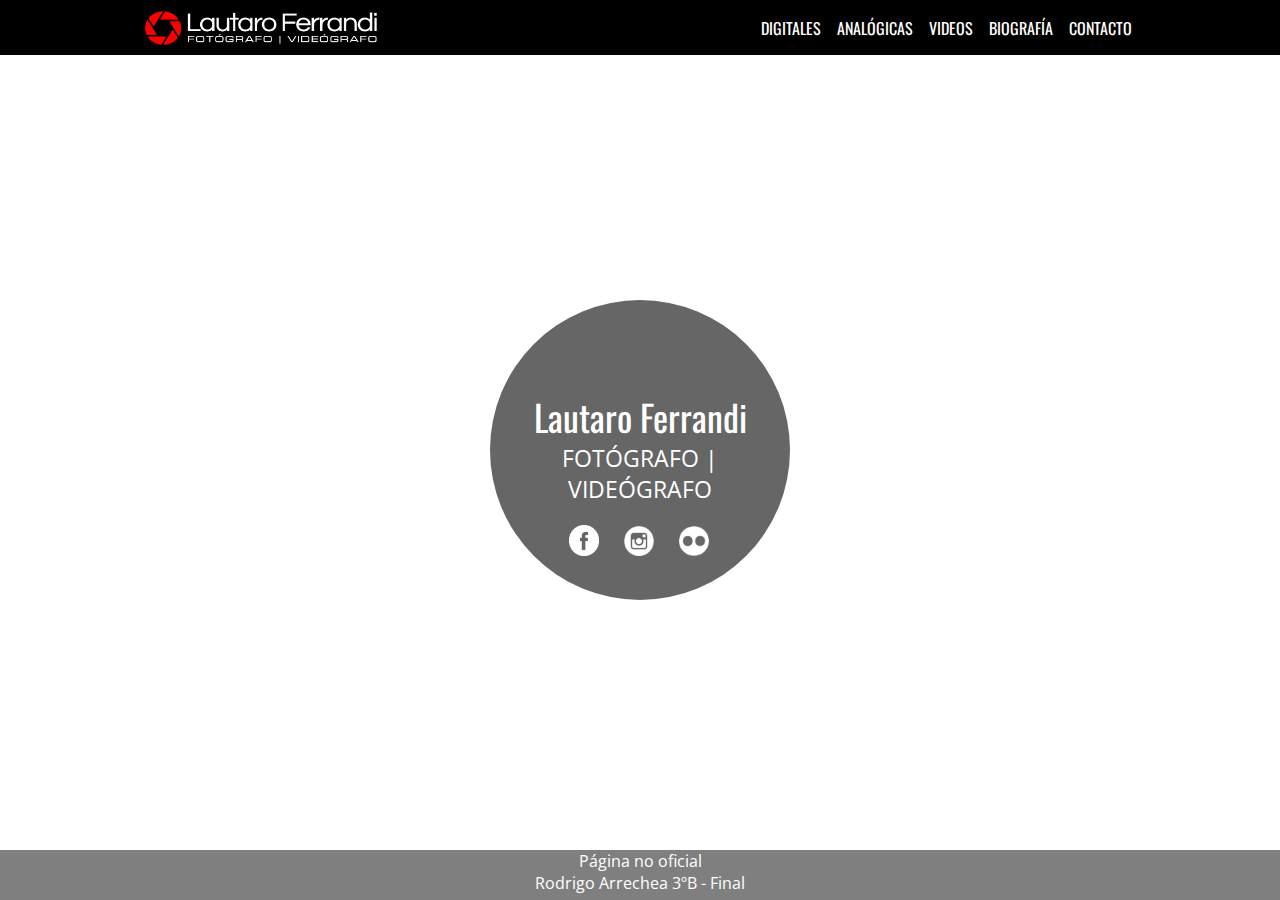
<file: index.html>
<!doctype html>
<html>
<head>
<meta charset="utf-8">
<title>Lautaro Ferrandi</title>
<link href="estilos/estilos.css" rel="stylesheet" type="text/css">
<link href="estilos/animate.css" rel="stylesheet">
<link rel="icon" type="image/png" href="favicon.png" sizes="16x16" />
<link href="https://fonts.googleapis.com/css?family=Oswald" rel="stylesheet">
<link href="https://fonts.googleapis.com/css?family=Open+Sans+Condensed:300" rel="stylesheet">
<style type="text/css">
	html{
		-webkit-background-size: cover;
	    -moz-background-size: cover;
	    -o-background-size: cover;
			background-size: cover;
			background-repeat: no-repeat;
			background-position: top center;
			background-attachment: fixed;
		min-height: 100%;
		margin:0;
		-webkit-animation-name: fondo;
		-webkit-animation-duration: 20s;
		-webkit-animation-timing-function: ease-in-out;
		-webkit-animation-iteration-count: infinite;
		-webkit-animation-direction: alternate;
		-webkit-transition: all 2s;

	}
	body{
		
        min-height:100%;
		margin:0;
		color:#FFFFFF;
		

	}
	@-webkit-keyframes fondo{
		0%{
			background-image:url(imagenes/fondo1.jpg);
			
		}
		60%{
			background-image:url(imagenes/fondo2.jpg);
			
			
		}
		75%{
			background-image:url(imagenes/fondo3.jpg);
			
			
		}
		100%{
			background-image:url(imagenes/fondo3.jpg);
			}
</style>
<script type="text/javascript">
function MM_swapImgRestore() { //v3.0
  var i,x,a=document.MM_sr; for(i=0;a&&i<a.length&&(x=a[i])&&x.oSrc;i++) x.src=x.oSrc;
}
function MM_preloadImages() { //v3.0
  var d=document; if(d.images){ if(!d.MM_p) d.MM_p=new Array();
    var i,j=d.MM_p.length,a=MM_preloadImages.arguments; for(i=0; i<a.length; i++)
    if (a[i].indexOf("#")!=0){ d.MM_p[j]=new Image; d.MM_p[j++].src=a[i];}}
}

function MM_findObj(n, d) { //v4.01
  var p,i,x;  if(!d) d=document; if((p=n.indexOf("?"))>0&&parent.frames.length) {
    d=parent.frames[n.substring(p+1)].document; n=n.substring(0,p);}
  if(!(x=d[n])&&d.all) x=d.all[n]; for (i=0;!x&&i<d.forms.length;i++) x=d.forms[i][n];
  for(i=0;!x&&d.layers&&i<d.layers.length;i++) x=MM_findObj(n,d.layers[i].document);
  if(!x && d.getElementById) x=d.getElementById(n); return x;
}

function MM_swapImage() { //v3.0
  var i,j=0,x,a=MM_swapImage.arguments; document.MM_sr=new Array; for(i=0;i<(a.length-2);i+=3)
   if ((x=MM_findObj(a[i]))!=null){document.MM_sr[j++]=x; if(!x.oSrc) x.oSrc=x.src; x.src=a[i+2];}
}
</script>
<script src="https://ajax.googleapis.com/ajax/libs/jquery/2.2.4/jquery.min.js"></script>
	<script src="js/script.js"></script>
</head>

<body onLoad="MM_preloadImages('imagenes/facebook2.png','imagenes/insta2.png','imagenes/flickr2.png')">
	<header>
	  <div class="contenedorheader">
	<input type="checkbox" id="btn-menu">
		<label for="btn-menu"><img src="imagenes/logomenu.png" alt width="21" height="19"""></label>
<nav class="menu">
		<ul>
			<li><a href="digitales.html">DIGITALES</a></li>
			<li><a href="analogicas.html">ANALÓGICAS</a></li>
			<li><a href="videos.html">VIDEOS</a></li>
			<li><a href="biografia.html">BIOGRAFÍA</a></li>
			<li><a href="contacto.html">CONTACTO</a></li>
  </ul>
</nav>
		<a href="index.html"><img src="imagenes/logo.png" width="232" height="34" id="logo"/></a>
		</div>
	</header>
	
<div id="circulo" class="animated rotateIn"><br>
<br>
<br><br>
<br>
<div id="nombre">Lautaro Ferrandi</div>
<div id="rubro">FOTÓGRAFO | VIDEÓGRAFO</div> 
  <br>
  <div id="tabla">
    <table width="168" border="0" align="center">
      <tbody>
        <tr>
          <td align="center" valign="bottom"><a href="https://www.facebook.com/lautaro.ferrandi?fref=ts" target="_blank" onMouseOver="MM_swapImage('facebook','','imagenes/facebook2.png',1)" onMouseOut="MM_swapImgRestore()"><img src="imagenes/facebook1.png" alt="" width="30" height="31" id="facebook"></a></td>
          <td align="center" valign="bottom"><a href="https://www.instagram.com/lautaroferrandi/" target="_blank" onMouseOver="MM_swapImage('insta','','imagenes/insta2.png',1)" onMouseOut="MM_swapImgRestore()"><img src="imagenes/insta1.png" alt="" width="30" height="30" id="insta"></a></td>
          <td align="center" valign="bottom"><a href="https://www.flickr.com/photos/lautaroferrandi/" target="_blank" onMouseOver="MM_swapImage('flickr','','imagenes/flickr2.png',1)" onMouseOut="MM_swapImgRestore()"><img src="imagenes/flickr1.png" alt="" width="30" height="30" id="flickr"></a></td>
        </tr>
      </tbody>
  </table>
  </div>

  </div>
		
		<footer>Página no oficial<br>
Rodrigo Arrechea 3ºB - Final</footer>


</body>
</html>
</file>
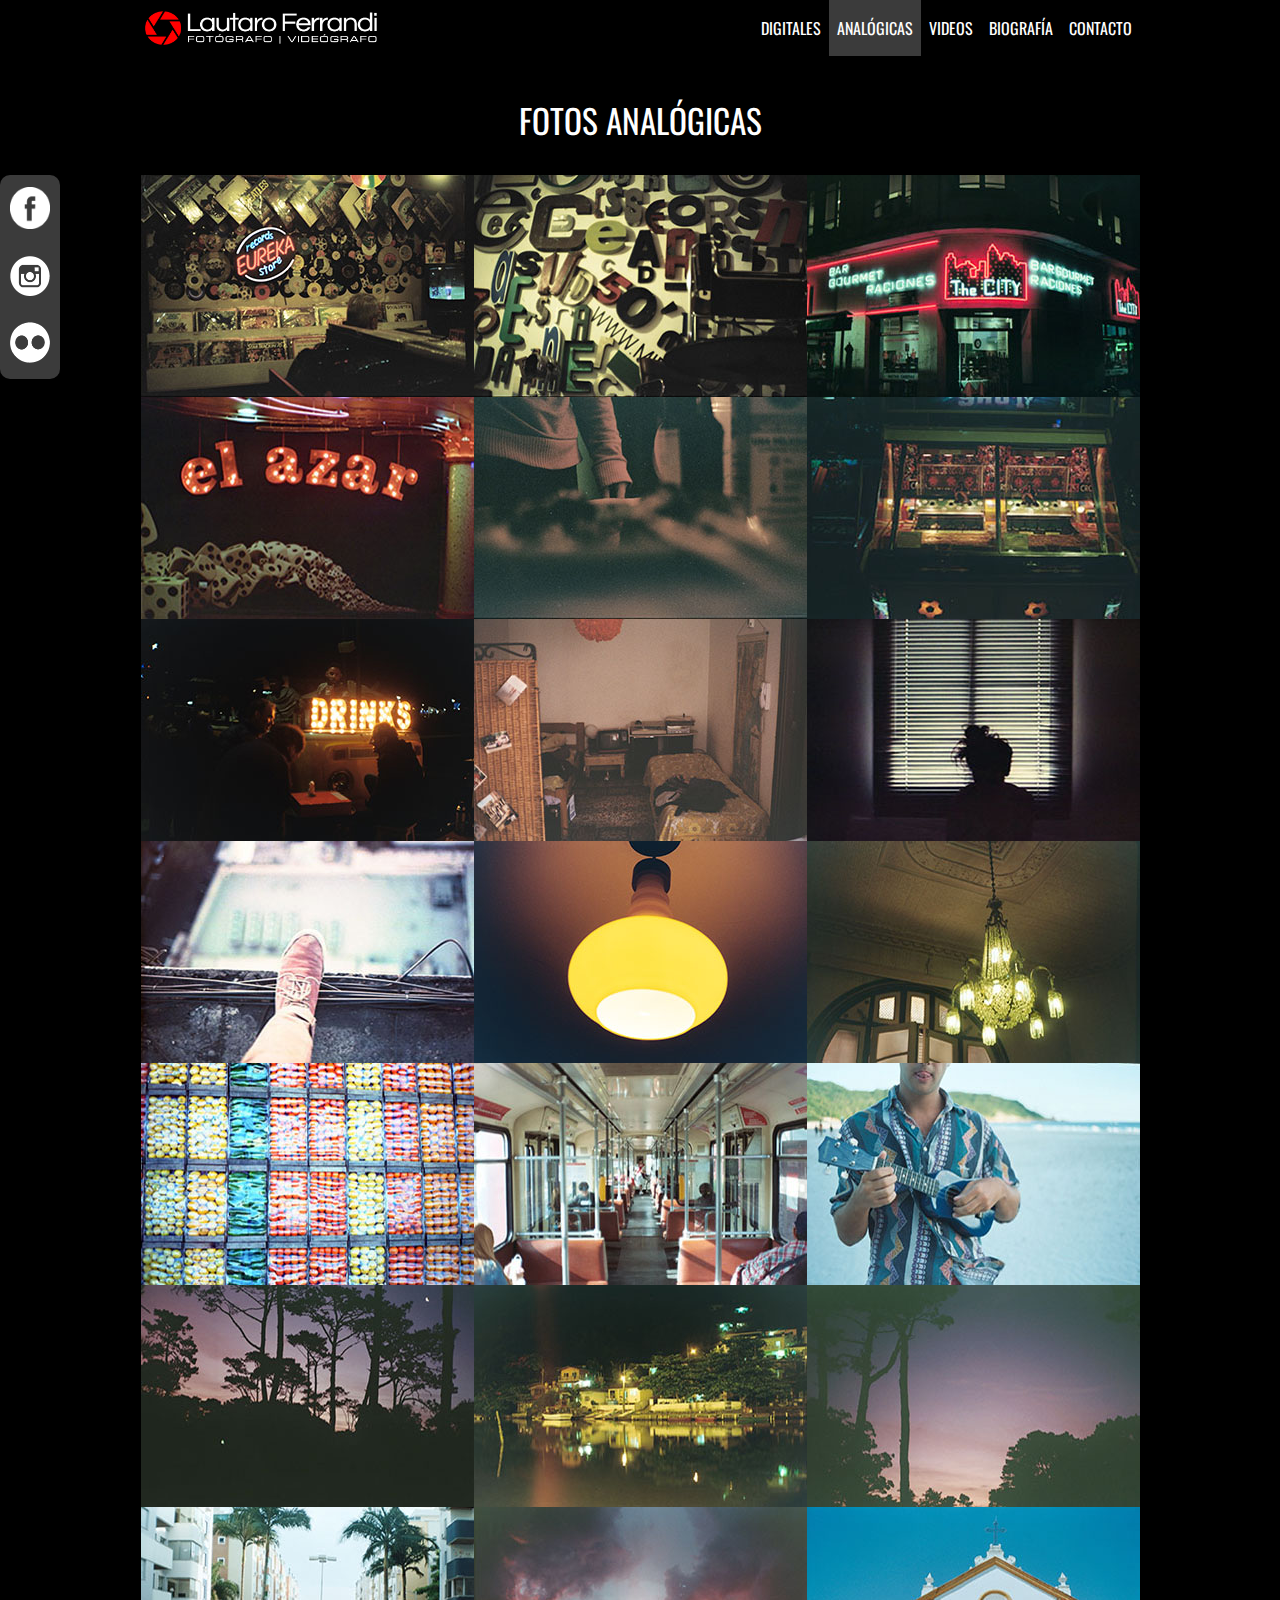
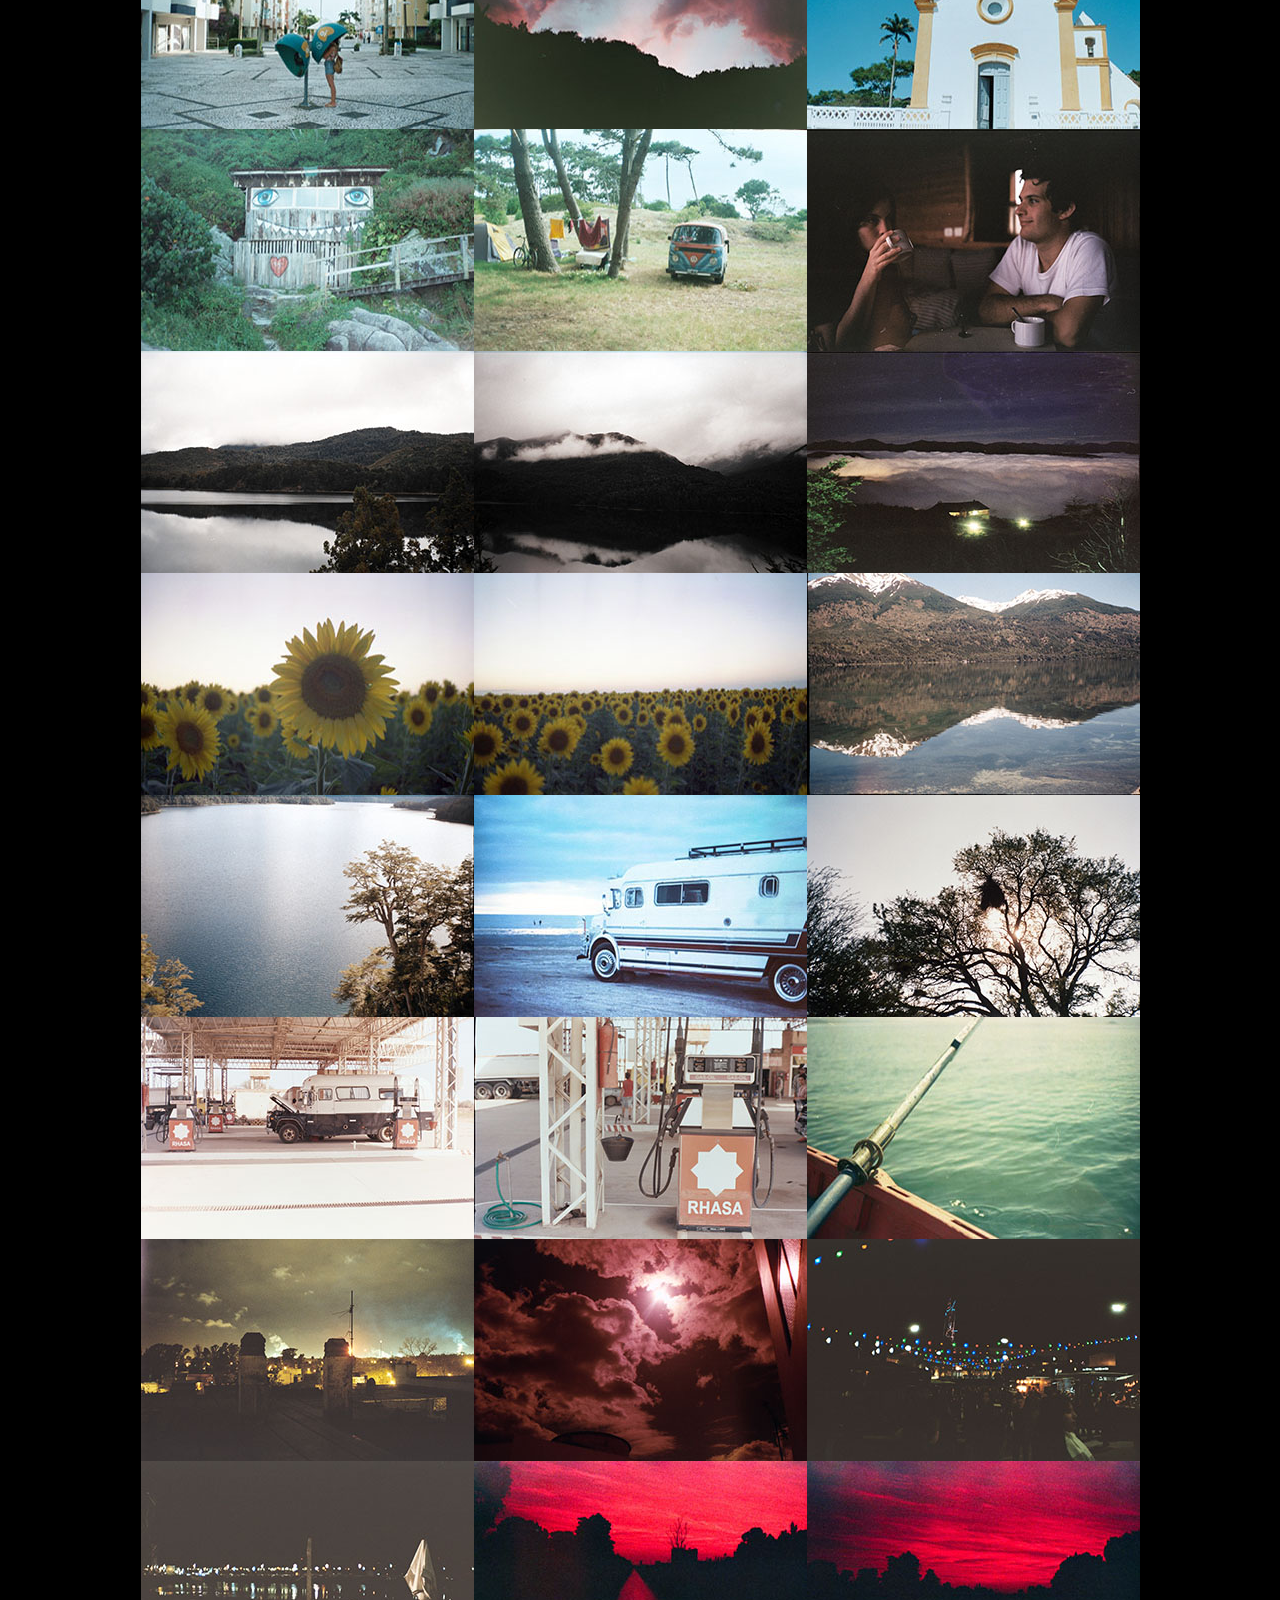
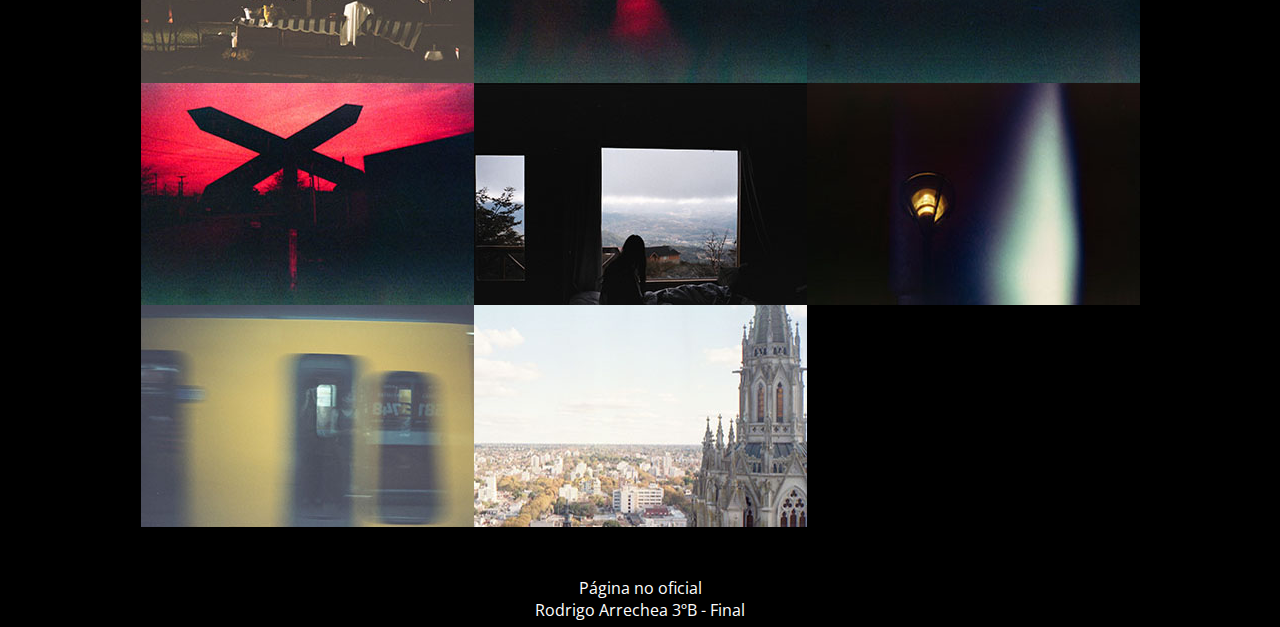
<file: analogicas.html>
<!doctype html>
<html>
<head>
<meta charset="utf-8">
<title>Fotos Analógicas</title>
<link href="estilos/estilos.css" rel="stylesheet" type="text/css">
<link href="estilos/animate.css" rel="stylesheet">
<link href="https://fonts.googleapis.com/css?family=Oswald" rel="stylesheet">
<link href="https://fonts.googleapis.com/css?family=Open+Sans+Condensed:300" rel="stylesheet">
<link rel="icon" type="image/png" href="favicon.png" sizes="16x16" />
<link href="css/lightbox.css" rel="stylesheet">
<script type="text/javascript">
function MM_swapImgRestore() { //v3.0
  var i,x,a=document.MM_sr; for(i=0;a&&i<a.length&&(x=a[i])&&x.oSrc;i++) x.src=x.oSrc;
}
function MM_preloadImages() { //v3.0
  var d=document; if(d.images){ if(!d.MM_p) d.MM_p=new Array();
    var i,j=d.MM_p.length,a=MM_preloadImages.arguments; for(i=0; i<a.length; i++)
    if (a[i].indexOf("#")!=0){ d.MM_p[j]=new Image; d.MM_p[j++].src=a[i];}}
}

function MM_findObj(n, d) { //v4.01
  var p,i,x;  if(!d) d=document; if((p=n.indexOf("?"))>0&&parent.frames.length) {
    d=parent.frames[n.substring(p+1)].document; n=n.substring(0,p);}
  if(!(x=d[n])&&d.all) x=d.all[n]; for (i=0;!x&&i<d.forms.length;i++) x=d.forms[i][n];
  for(i=0;!x&&d.layers&&i<d.layers.length;i++) x=MM_findObj(n,d.layers[i].document);
  if(!x && d.getElementById) x=d.getElementById(n); return x;
}

function MM_swapImage() { //v3.0
  var i,j=0,x,a=MM_swapImage.arguments; document.MM_sr=new Array; for(i=0;i<(a.length-2);i+=3)
   if ((x=MM_findObj(a[i]))!=null){document.MM_sr[j++]=x; if(!x.oSrc) x.oSrc=x.src; x.src=a[i+2];}
}
</script>
<script src="https://ajax.googleapis.com/ajax/libs/jquery/2.2.4/jquery.min.js"></script>
	<script src="js/script.js"></script>
</head>
<style>
		body {
			background-color:#000000;
	}
</style>

<body onLoad="MM_preloadImages('imagenes/facebook2.png','imagenes/insta2.png','imagenes/flickr2.png')">
	<header>
	<div class="contenedorheader">
	<input type="checkbox" id="btn-menu">
		<label for="btn-menu"><img src="imagenes/logomenu.png" alt width="21" height="19"""></label>
<nav class="menu">
		<ul>
			<li><a href="digitales.html">DIGITALES</a></li>
			<li class="active"><a href="analogicas.html">ANALÓGICAS</a></li>
			<li><a href="videos.html">VIDEOS</a></li>
			<li><a href="biografia.html">BIOGRAFÍA</a></li>
			<li><a href="contacto.html">CONTACTO</a></li>
  </ul>
		</nav>
		<a href=""><a href="index.html"><img src="imagenes/logo.png" width="232" height="34" id="logo"/></a>
		</div>
	</header>
	
<section id="titulo">FOTOS ANALÓGICAS</section>
		
		<section id="fotos">
  <div class="contenedorfotos">
  <article>
  <a href="imagenes/analogica1.jpg" data-lightbox="roadtrip"><img src="imagenes/analogica1c.jpg" width="333" height="221" alt=""/></a>
  <a href="imagenes/analogica4.jpg" data-lightbox="roadtrip"><img src="imagenes/analogica4c.jpg" width="333" height="221" alt=""/></a>
  <a href="imagenes/analogica7.jpg" data-lightbox="roadtrip"><img src="imagenes/analogica7c.jpg" width="333" height="221" alt=""/></a>
  <a href="imagenes/analogica10.jpg" data-lightbox="roadtrip"><img src="imagenes/analogica10c.jpg" width="333" height="221" alt=""/></a>
  <a href="imagenes/analogica13.jpg" data-lightbox="roadtrip"><img src="imagenes/analogica13c.jpg" width="333" height="221" alt=""/></a>
  <a href="imagenes/analogica16.jpg" data-lightbox="roadtrip"><img src="imagenes/analogica16c.jpg" width="333" height="221" alt=""/></a>
  <a href="imagenes/analogica19.jpg" data-lightbox="roadtrip"><img src="imagenes/analogica19c.jpg" width="333" height="221" alt=""/></a>
  <a href="imagenes/analogica22.jpg" data-lightbox="roadtrip"><img src="imagenes/analogica22c.jpg" width="333" height="221" alt=""/></a>
  <a href="imagenes/analogica25.jpg" data-lightbox="roadtrip"><img src="imagenes/analogica25c.jpg" width="333" height="221" alt=""/></a>
  <a href="imagenes/analogica29.jpg" data-lightbox="roadtrip"><img src="imagenes/analogica29c.jpg" width="333" height="221" alt=""/></a>
  <a href="imagenes/analogica31.jpg" data-lightbox="roadtrip"><img src="imagenes/analogica31c.jpg" width="333" height="221" alt=""/></a>
  <a href="imagenes/analogica34.jpg" data-lightbox="roadtrip"><img src="imagenes/analogica34c.jpg" width="333" height="221" alt=""/></a>
  <a href="imagenes/analogica37.jpg" data-lightbox="roadtrip"><img src="imagenes/analogica37c.jpg" width="333" height="221" alt=""/></a>
  <a href="imagenes/analogica40.jpg" data-lightbox="roadtrip"><img src="imagenes/analogica40c.jpg" width="333" height="221" alt=""/></a>
  <a href="imagenes/analogica43.jpg" data-lightbox="roadtrip"><img src="imagenes/analogica43c.jpg" width="333" height="221" alt=""/></a>
  <a href="imagenes/analogica46.jpg" data-lightbox="roadtrip"><img src="imagenes/analogica46c.jpg" width="333" height="221" alt=""/></a>
  </article>
  <article>
  <a href="imagenes/analogica2.jpg" data-lightbox="roadtrip"><img src="imagenes/analogica2c.jpg" width="333" height="208" alt=""/></a>
  <a href="imagenes/analogica5.jpg" data-lightbox="roadtrip"><img src="imagenes/analogica5c.jpg" width="333" height="221" alt=""/></a>
  <a href="imagenes/analogica8.jpg" data-lightbox="roadtrip"><img src="imagenes/analogica8c.jpg" width="333" height="221" alt=""/></a>
  <a href="imagenes/analogica11.jpg" data-lightbox="roadtrip"><img src="imagenes/analogica11c.jpg" width="333" height="221" alt=""/></a>
  <a href="imagenes/analogica14.jpg" data-lightbox="roadtrip"><img src="imagenes/analogica14c.jpg" width="333" height="221" alt=""/></a>
  <a href="imagenes/analogica17.jpg" data-lightbox="roadtrip"><img src="imagenes/analogica17c.jpg" width="333" height="221" alt=""/></a>
  <a href="imagenes/analogica20.jpg" data-lightbox="roadtrip"><img src="imagenes/analogica20c.jpg" width="333" height="221" alt=""/></a>
  <a href="imagenes/analogica23.jpg" data-lightbox="roadtrip"><img src="imagenes/analogica23c.jpg" width="333" height="221" alt=""/></a>
  <a href="imagenes/analogica26.jpg" data-lightbox="roadtrip"><img src="imagenes/analogica26c.jpg" width="333" height="221" alt=""/></a>
  <a href="imagenes/analogica28.jpg" data-lightbox="roadtrip"><img src="imagenes/analogica28c.jpg" width="333" height="221" alt=""/></a>
  <a href="imagenes/analogica32.jpg" data-lightbox="roadtrip"><img src="imagenes/analogica32c.jpg" width="333" height="221" alt=""/></a>
  <a href="imagenes/analogica35.jpg" data-lightbox="roadtrip"><img src="imagenes/analogica35c.jpg" width="333" height="221" alt=""/></a>
  <a href="imagenes/analogica38.jpg" data-lightbox="roadtrip"><img src="imagenes/analogica38c.jpg" width="333" height="221" alt=""/></a>
  <a href="imagenes/analogica41.jpg" data-lightbox="roadtrip"><img src="imagenes/analogica41c.jpg" width="333" height="221" alt=""/></a>
  <a href="imagenes/analogica44.jpg" data-lightbox="roadtrip"><img src="imagenes/analogica44c.jpg" width="333" height="221" alt=""/></a>
  <a href="imagenes/analogica47.jpg" data-lightbox="roadtrip"><img src="imagenes/analogica47c.jpg" width="333" height="221" alt=""/></a>
  </article>
  <article>
  <a href="imagenes/analogica3.jpg" data-lightbox="roadtrip"><img src="imagenes/analogica3c.jpg" width="333" height="222" alt=""/></a>
  <a href="imagenes/analogica6.jpg" data-lightbox="roadtrip"><img src="imagenes/analogica6c.jpg" width="333" height="222" alt=""/></a>
  <a href="imagenes/analogica9.jpg" data-lightbox="roadtrip"><img src="imagenes/analogica9c.jpg" width="333" height="222" alt=""/></a>
  <a href="imagenes/analogica12.jpg" data-lightbox="roadtrip"><img src="imagenes/analogica12c.jpg" width="333" height="222" alt=""/></a>
  <a href="imagenes/analogica15.jpg" data-lightbox="roadtrip"><img src="imagenes/analogica15c.jpg" width="333" height="222" alt=""/></a>
  <a href="imagenes/analogica18.jpg" data-lightbox="roadtrip"><img src="imagenes/analogica18c.jpg" width="333" height="222" alt=""/></a>
  <a href="imagenes/analogica21.jpg" data-lightbox="roadtrip"><img src="imagenes/analogica21c.jpg" width="333" height="222" alt=""/></a>
  <a href="imagenes/analogica24.jpg" data-lightbox="roadtrip"><img src="imagenes/analogica24c.jpg" width="333" height="222" alt=""/></a>
  <a href="imagenes/analogica27.jpg" data-lightbox="roadtrip"><img src="imagenes/analogica27c.jpg" width="333" height="222" alt=""/></a>
  <a href="imagenes/analogica30.jpg" data-lightbox="roadtrip"><img src="imagenes/analogica30c.jpg" width="333" height="222" alt=""/></a>
  <a href="imagenes/analogica33.jpg" data-lightbox="roadtrip"><img src="imagenes/analogica33c.jpg" width="333" height="221" alt=""/></a>
  <a href="imagenes/analogica36.jpg" data-lightbox="roadtrip"><img src="imagenes/analogica36c.jpg" width="333" height="221" alt=""/></a>
  <a href="imagenes/analogica39.jpg" data-lightbox="roadtrip"><img src="imagenes/analogica39c.jpg" width="333" height="221" alt=""/></a>
  <a href="imagenes/analogica42.jpg" data-lightbox="roadtrip"><img src="imagenes/analogica42c.jpg" width="333" height="221" alt=""/></a>
  <a href="imagenes/analogica45.jpg" data-lightbox="roadtrip"><img src="imagenes/analogica45c.jpg" width="333" height="221" alt=""/></a>
  </article>
  </div>
</section>
	
	
	<footer>Página no oficial<br>
Rodrigo Arrechea 3ºB - Final</footer>

<div class="social animated fadeInRightBig">
<table width="60" height="204" border="0" id="redes">
  <tbody>
    <tr>
      <td align="center"><a href="https://www.facebook.com/lautaro.ferrandi?fref=ts" target="_blank" onMouseOver="MM_swapImage('facebook','','imagenes/facebook2.png',1)" onMouseOut="MM_swapImgRestore()"><img src="imagenes/facebook1.png" alt="" width="40" height="42" id="facebook"></a></td>
    </tr>
    <tr>
      <td align="center"><a href="https://www.instagram.com/lautaroferrandi/" target="_blank" onMouseOver="MM_swapImage('instagram','','imagenes/insta2.png',1)" onMouseOut="MM_swapImgRestore()"><img src="imagenes/insta1.png" alt="" width="40" height="40" id="instagram"></a></td>
    </tr>
    <tr>
      <td align="center"><a href="https://www.flickr.com/photos/lautaroferrandi/" target="_blank" onMouseOver="MM_swapImage('flickr','','imagenes/flickr2.png',1)" onMouseOut="MM_swapImgRestore()"><img src="imagenes/flickr1.png" alt="" width="40" height="41" id="flickr"></a></td>
    </tr>
  </tbody>
</table>
</div>

<script src="js/lightbox-plus-jquery.js"></script>
</body>
</html>
</file>
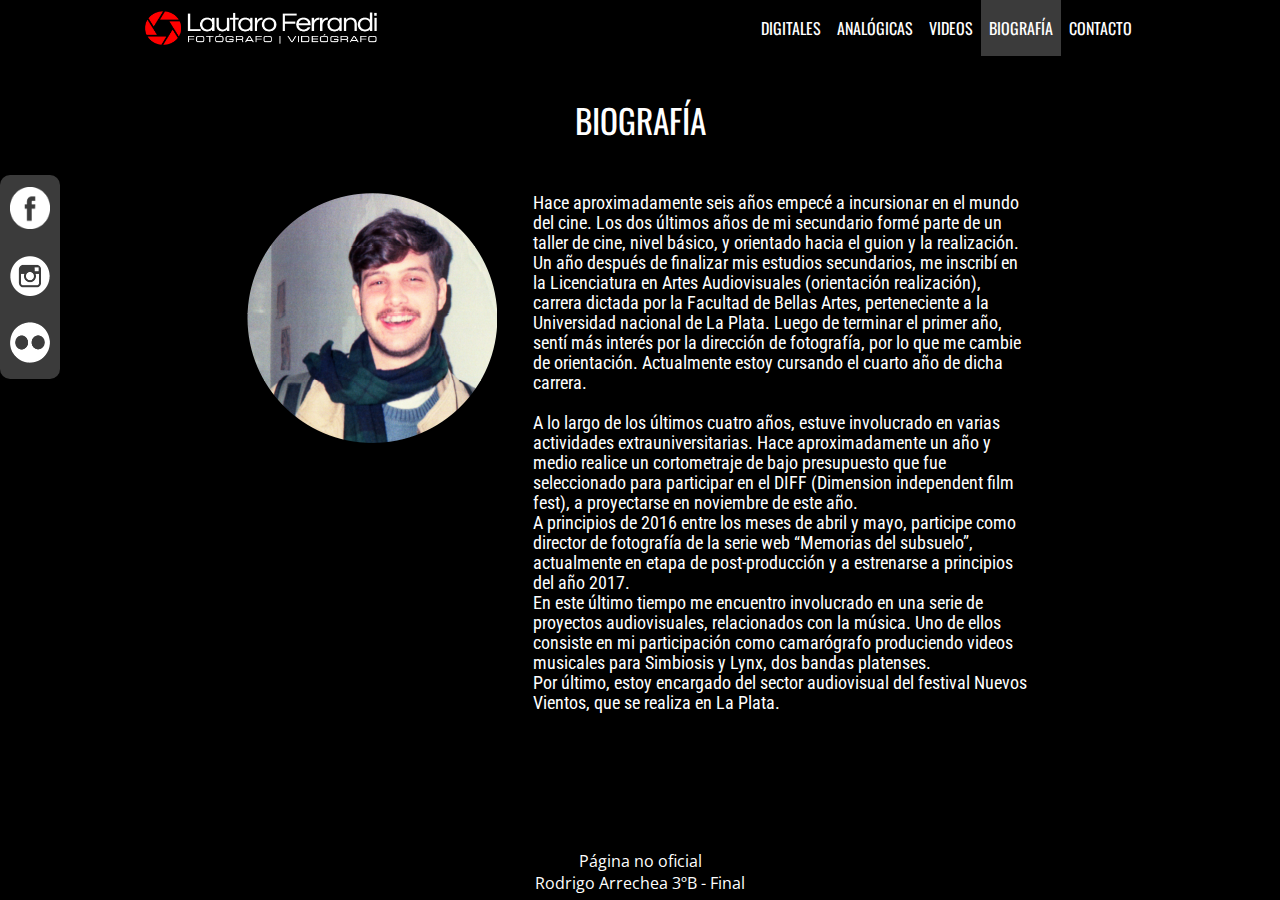
<file: biografia.html>
<!doctype html>
<html>
<head>
<meta charset="utf-8">
<title>Biografía</title>
<link href="estilos/estilos.css" rel="stylesheet" type="text/css">
<link href="estilos/animate.css" rel="stylesheet">
<link href="https://fonts.googleapis.com/css?family=Oswald" rel="stylesheet">
<link href="https://fonts.googleapis.com/css?family=Open+Sans+Condensed:300" rel="stylesheet">
<link href="https://fonts.googleapis.com/css?family=Roboto+Condensed" rel="stylesheet">
<link rel="icon" type="image/png" href="favicon.png" sizes="16x16" />
<link href="css/lightbox.css" rel="stylesheet">
<script type="text/javascript">
function MM_swapImgRestore() { //v3.0
  var i,x,a=document.MM_sr; for(i=0;a&&i<a.length&&(x=a[i])&&x.oSrc;i++) x.src=x.oSrc;
}
function MM_preloadImages() { //v3.0
  var d=document; if(d.images){ if(!d.MM_p) d.MM_p=new Array();
    var i,j=d.MM_p.length,a=MM_preloadImages.arguments; for(i=0; i<a.length; i++)
    if (a[i].indexOf("#")!=0){ d.MM_p[j]=new Image; d.MM_p[j++].src=a[i];}}
}

function MM_findObj(n, d) { //v4.01
  var p,i,x;  if(!d) d=document; if((p=n.indexOf("?"))>0&&parent.frames.length) {
    d=parent.frames[n.substring(p+1)].document; n=n.substring(0,p);}
  if(!(x=d[n])&&d.all) x=d.all[n]; for (i=0;!x&&i<d.forms.length;i++) x=d.forms[i][n];
  for(i=0;!x&&d.layers&&i<d.layers.length;i++) x=MM_findObj(n,d.layers[i].document);
  if(!x && d.getElementById) x=d.getElementById(n); return x;
}

function MM_swapImage() { //v3.0
  var i,j=0,x,a=MM_swapImage.arguments; document.MM_sr=new Array; for(i=0;i<(a.length-2);i+=3)
   if ((x=MM_findObj(a[i]))!=null){document.MM_sr[j++]=x; if(!x.oSrc) x.oSrc=x.src; x.src=a[i+2];}
}
</script>
<script src="https://ajax.googleapis.com/ajax/libs/jquery/2.2.4/jquery.min.js"></script>
	<script src="js/script.js"></script>
</head>
<style>
		body {
			background-color:#000000;
	}
</style>

<body onLoad="MM_preloadImages('imagenes/facebook2.png','imagenes/insta2.png','imagenes/flickr2.png')">
	<header>
	<div class="contenedorheader">
	<input type="checkbox" id="btn-menu">
		<label for="btn-menu"><img src="imagenes/logomenu.png" alt width="21" height="19"""></label>
<nav class="menu">
		<ul>
			<li><a href="digitales.html">DIGITALES</a></li>
			<li><a href="analogicas.html">ANALÓGICAS</a></li>
			<li><a href="videos.html">VIDEOS</a></li>
			<li class="active"><a href="biografia.html">BIOGRAFÍA</a></li>
			<li><a href="contacto.html">CONTACTO</a></li>
  </ul>
		</nav>
		<a href=""><a href="index.html"><img src="imagenes/logo.png" width="232" height="34" id="logo"/></a>
		</div>
	</header>
	
<section id="titulo">BIOGRAFÍA</section>
		
		<section id="biografia">
  <div class="contenedorbiografia">
  <article><img src="imagenes/fotobiografia.png" width="250" height="250" alt=""/></article>
  <article>
    <div class="textobiografia">Hace aproximadamente seis años empecé a incursionar en el mundo del cine. Los dos últimos años de mi secundario formé parte de un taller de cine, nivel básico, y orientado hacia el guion y la realización. <br>
Un año después de finalizar mis estudios secundarios, me inscribí en la Licenciatura en Artes Audiovisuales (orientación realización), carrera dictada por la Facultad de Bellas Artes, perteneciente a la Universidad nacional de La Plata. Luego de terminar el primer año, sentí más interés por la dirección de fotografía,  por lo que me cambie de orientación. Actualmente estoy cursando el cuarto año de dicha carrera. <br>
<br>
A lo largo de los últimos cuatro años, estuve involucrado en varias actividades extrauniversitarias. Hace aproximadamente un año y medio realice un cortometraje de bajo presupuesto que fue seleccionado para participar en el DIFF (Dimension independent film fest), a proyectarse en noviembre de este año. <br>
A principios de 2016 entre los meses de abril y mayo, participe como director de fotografía de la serie web “Memorias del subsuelo”, actualmente en etapa de post-producción y a estrenarse a principios del año 2017. <br>
En este último tiempo me encuentro involucrado en una serie de proyectos audiovisuales, relacionados con la música. Uno de ellos consiste en mi participación como camarógrafo produciendo videos musicales para Simbiosis y Lynx,  dos bandas platenses. <br>
Por último, estoy encargado del sector audiovisual del festival Nuevos Vientos, que se realiza en La Plata.</div>
  </article>
  </div>
</section>
	
	
	<footer>Página no oficial<br>
Rodrigo Arrechea 3ºB - Final</footer>

<div class="social animated fadeInRightBig">
<table width="60" height="204" border="0" id="redes">
  <tbody>
    <tr>
      <td align="center"><a href="https://www.facebook.com/lautaro.ferrandi?fref=ts" target="_blank" onMouseOver="MM_swapImage('facebook','','imagenes/facebook2.png',1)" onMouseOut="MM_swapImgRestore()"><img src="imagenes/facebook1.png" alt="" width="40" height="42" id="facebook"></a></td>
    </tr>
    <tr>
      <td align="center"><a href="https://www.instagram.com/lautaroferrandi/" target="_blank" onMouseOver="MM_swapImage('instagram','','imagenes/insta2.png',1)" onMouseOut="MM_swapImgRestore()"><img src="imagenes/insta1.png" alt="" width="40" height="40" id="instagram"></a></td>
    </tr>
    <tr>
      <td align="center"><a href="https://www.flickr.com/photos/lautaroferrandi/" target="_blank" onMouseOver="MM_swapImage('flickr','','imagenes/flickr2.png',1)" onMouseOut="MM_swapImgRestore()"><img src="imagenes/flickr1.png" alt="" width="40" height="41" id="flickr"></a></td>
    </tr>
  </tbody>
</table>
</div>

<script src="js/lightbox-plus-jquery.js"></script>
</body>
</html>
</file>
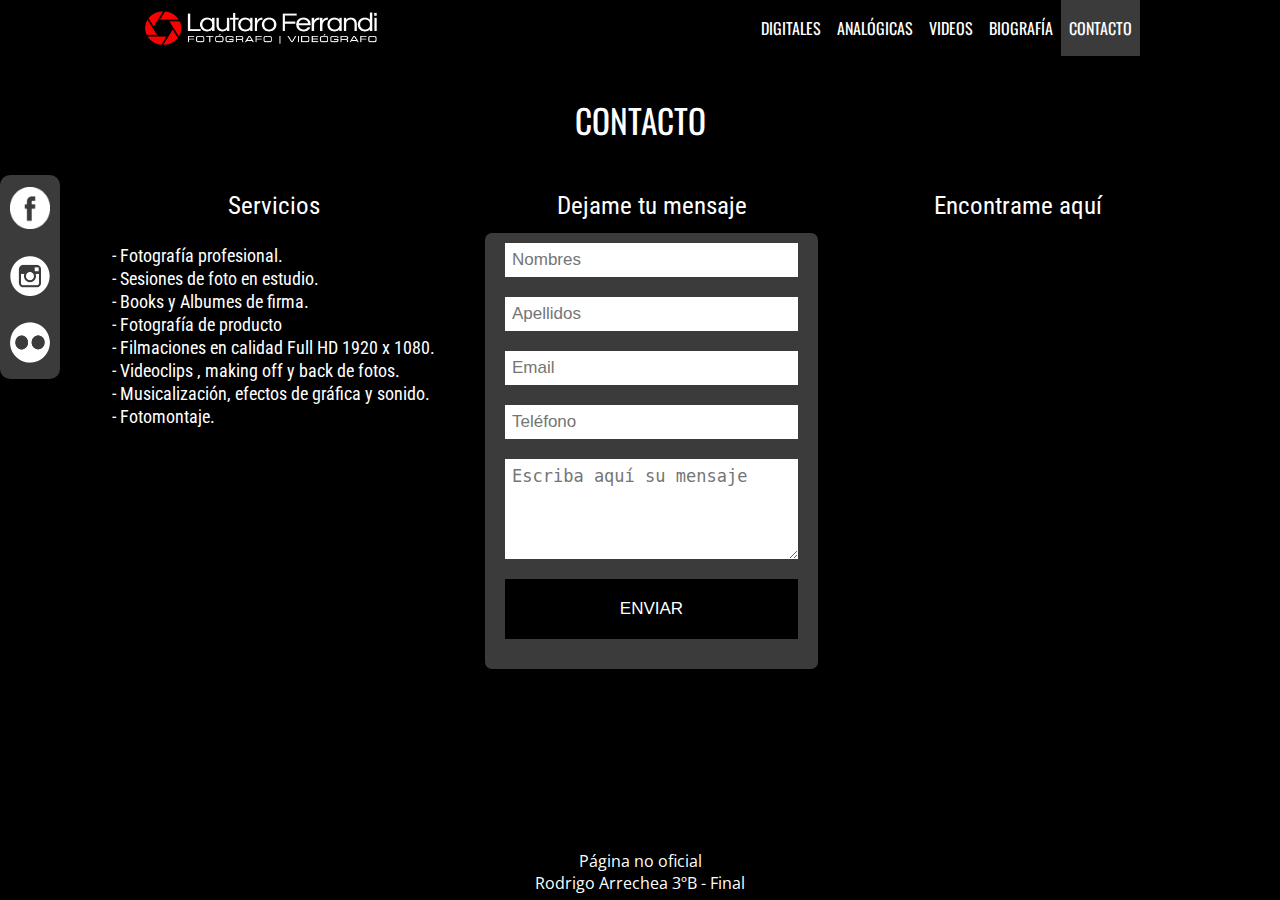
<file: contacto.html>
<!doctype html>
<html>
<head>
<meta charset="utf-8">
<title>Contacto</title>
<link href="estilos/estilos.css" rel="stylesheet" type="text/css">
<link href="estilos/animate.css" rel="stylesheet">
<link href="https://fonts.googleapis.com/css?family=Oswald" rel="stylesheet">
<link href="https://fonts.googleapis.com/css?family=Open+Sans+Condensed:300" rel="stylesheet">
<link href="https://fonts.googleapis.com/css?family=Roboto+Condensed" rel="stylesheet">
<link rel="icon" type="image/png" href="favicon.png" sizes="16x16" />
<link href="css/lightbox.css" rel="stylesheet">
<script type="text/javascript">
function MM_swapImgRestore() { //v3.0
  var i,x,a=document.MM_sr; for(i=0;a&&i<a.length&&(x=a[i])&&x.oSrc;i++) x.src=x.oSrc;
}
function MM_preloadImages() { //v3.0
  var d=document; if(d.images){ if(!d.MM_p) d.MM_p=new Array();
    var i,j=d.MM_p.length,a=MM_preloadImages.arguments; for(i=0; i<a.length; i++)
    if (a[i].indexOf("#")!=0){ d.MM_p[j]=new Image; d.MM_p[j++].src=a[i];}}
}

function MM_findObj(n, d) { //v4.01
  var p,i,x;  if(!d) d=document; if((p=n.indexOf("?"))>0&&parent.frames.length) {
    d=parent.frames[n.substring(p+1)].document; n=n.substring(0,p);}
  if(!(x=d[n])&&d.all) x=d.all[n]; for (i=0;!x&&i<d.forms.length;i++) x=d.forms[i][n];
  for(i=0;!x&&d.layers&&i<d.layers.length;i++) x=MM_findObj(n,d.layers[i].document);
  if(!x && d.getElementById) x=d.getElementById(n); return x;
}

function MM_swapImage() { //v3.0
  var i,j=0,x,a=MM_swapImage.arguments; document.MM_sr=new Array; for(i=0;i<(a.length-2);i+=3)
   if ((x=MM_findObj(a[i]))!=null){document.MM_sr[j++]=x; if(!x.oSrc) x.oSrc=x.src; x.src=a[i+2];}
}
</script>
<script src="https://ajax.googleapis.com/ajax/libs/jquery/2.2.4/jquery.min.js"></script>
	<script src="js/script.js"></script>
</head>
<style>
		body {
			background-color:#000000;
	}
</style>

<body onLoad="MM_preloadImages('imagenes/facebook2.png','imagenes/insta2.png','imagenes/flickr2.png')">
	<header>
	<div class="contenedorheader">
	<input type="checkbox" id="btn-menu">
		<label for="btn-menu"><img src="imagenes/logomenu.png" alt width="21" height="19"""></label>
<nav class="menu">
		<ul>
			<li><a href="digitales.html">DIGITALES</a></li>
			<li><a href="analogicas.html">ANALÓGICAS</a></li>
			<li><a href="videos.html">VIDEOS</a></li>
			<li><a href="biografia.html">BIOGRAFÍA</a></li>
			<li class="active"><a href="contacto.html">CONTACTO</a></li>
  </ul>
		</nav>
		<a href=""><a href="index.html"><img src="imagenes/logo.png" width="232" height="34" id="logo"/></a>
		</div>
	</header>
	
<section id="titulo">CONTACTO</section>
		
		<section id="columnas">
  <div class="contenedorcolumnas">
  <article>
    <div class="textocontacto">Servicios</div><br><br>
<br>

    <div class="servicios">- Fotografía profesional.<br>
      - Sesiones de foto en estudio.<br>
      - Books y Albumes de firma.<br>
      - Fotografía de producto<br>
      - Filmaciones en calidad Full HD 1920 x 1080.<br>
      - Videoclips , making off y back de fotos.<br>
      - Musicalización, efectos de gráfica y sonido.<br>
      - Fotomontaje.</div>
  </article>
  <article>
    <div class="textocontacto">Dejame tu mensaje</div><br>
<br>

<form action="" id="forma">
       <input type="text" name="nombres" placeholder="Nombres" id="nombres">
         <input type="text" name="apellidos" placeholder="Apellidos" id="apellidos">
         <input type="text" name="email" placeholder="Email" id="email">
         <input type="text" name="telefono" placeholder="Teléfono" id="telefono">
         <textarea name="mensaje" placeholder="Escriba aquí su mensaje" id="mensaje"></textarea>
         <input type="button" value="ENVIAR" id="boton">
    </form>
    </article>
  <article><div class="textocontacto">Encontrame aquí</div><br>
<br>
  <iframe src="https://www.google.com/maps/embed?pb=!1m18!1m12!1m3!1d3271.5780434168755!2d-57.9568733225823!3d-34.91703724222496!2m3!1f0!2f0!3f0!3m2!1i1024!2i768!4f13.1!3m3!1m2!1s0x95a2e63161151717%3A0x55f4b5410a45eb27!2sCalle+11+756%2C+B1900DPH+La+Plata%2C+Buenos+Aires!5e0!3m2!1ses!2sar!4v1482080095873" width="333" height="436" frameborder="0" style="border:0" allowfullscreen></iframe></article>
  </div>
</section>
	
	
	<footer>Página no oficial<br>
Rodrigo Arrechea 3ºB - Final</footer>

<div class="social animated fadeInRightBig">
<table width="60" height="204" border="0" id="redes">
  <tbody>
    <tr>
      <td align="center"><a href="https://www.facebook.com/lautaro.ferrandi?fref=ts" target="_blank" onMouseOver="MM_swapImage('facebook','','imagenes/facebook2.png',1)" onMouseOut="MM_swapImgRestore()"><img src="imagenes/facebook1.png" alt="" width="40" height="42" id="facebook"></a></td>
    </tr>
    <tr>
      <td align="center"><a href="https://www.instagram.com/lautaroferrandi/" target="_blank" onMouseOver="MM_swapImage('instagram','','imagenes/insta2.png',1)" onMouseOut="MM_swapImgRestore()"><img src="imagenes/insta1.png" alt="" width="40" height="40" id="instagram"></a></td>
    </tr>
    <tr>
      <td align="center"><a href="https://www.flickr.com/photos/lautaroferrandi/" target="_blank" onMouseOver="MM_swapImage('flickr','','imagenes/flickr2.png',1)" onMouseOut="MM_swapImgRestore()"><img src="imagenes/flickr1.png" alt="" width="40" height="41" id="flickr"></a></td>
    </tr>
  </tbody>
</table>
</div>

<script src="js/lightbox-plus-jquery.js"></script>
</body>
</html>
</file>
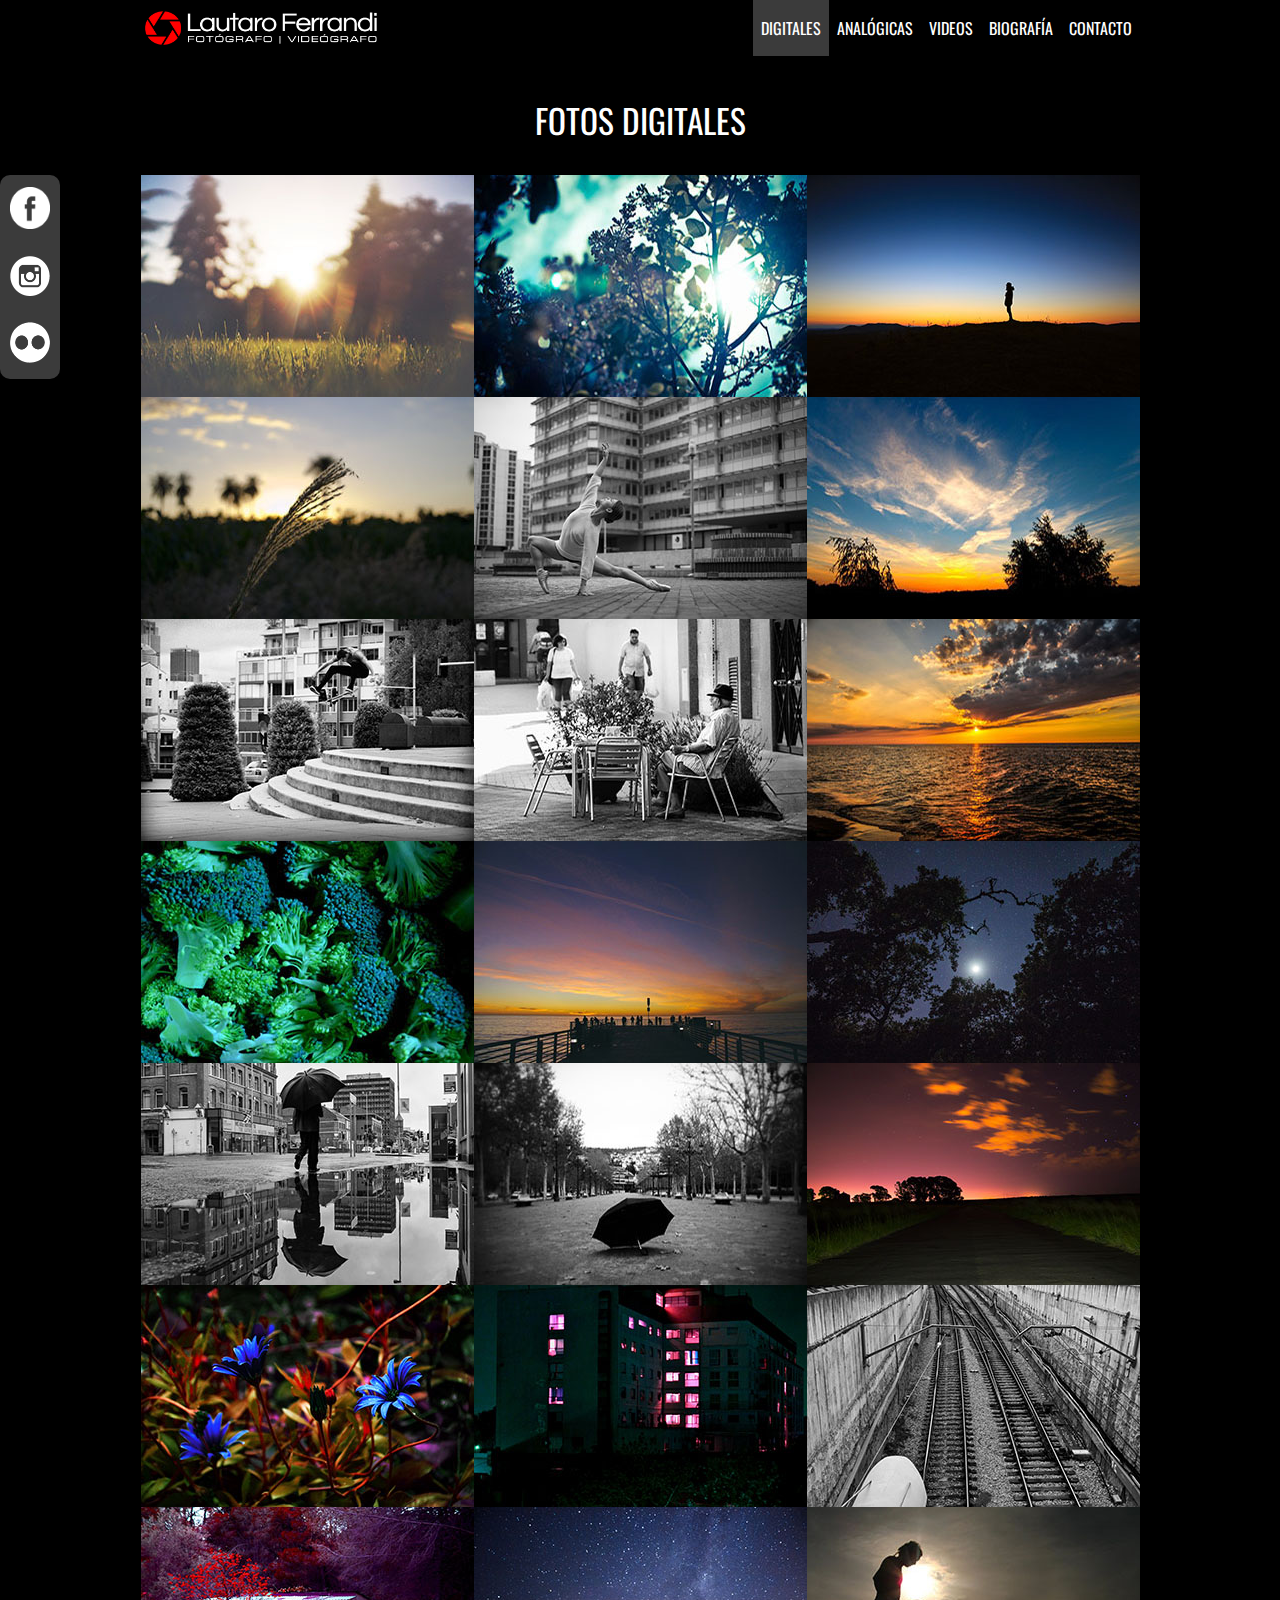
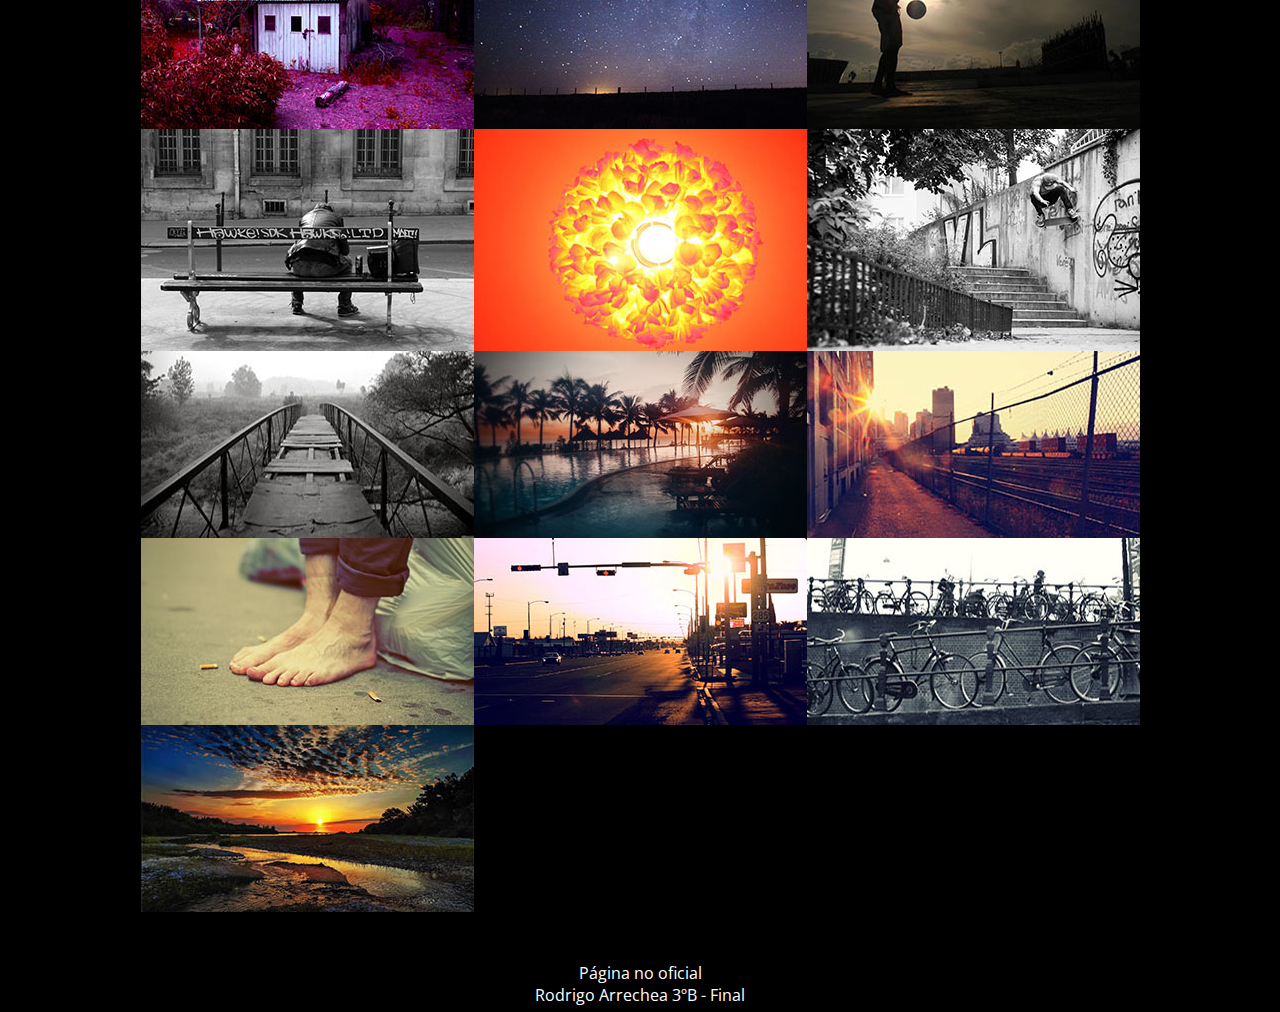
<file: digitales.html>
<!doctype html>
<html>
<head>
<meta charset="utf-8">
<title>Fotos Digitales</title>
<link href="estilos/estilos.css" rel="stylesheet" type="text/css">
<link href="estilos/animate.css" rel="stylesheet">
<link href="https://fonts.googleapis.com/css?family=Oswald" rel="stylesheet">
<link href="https://fonts.googleapis.com/css?family=Open+Sans+Condensed:300" rel="stylesheet">
<link rel="icon" type="image/png" href="favicon.png" sizes="16x16" />
<link href="css/lightbox.css" rel="stylesheet">
<script type="text/javascript">
function MM_swapImgRestore() { //v3.0
  var i,x,a=document.MM_sr; for(i=0;a&&i<a.length&&(x=a[i])&&x.oSrc;i++) x.src=x.oSrc;
}
function MM_preloadImages() { //v3.0
  var d=document; if(d.images){ if(!d.MM_p) d.MM_p=new Array();
    var i,j=d.MM_p.length,a=MM_preloadImages.arguments; for(i=0; i<a.length; i++)
    if (a[i].indexOf("#")!=0){ d.MM_p[j]=new Image; d.MM_p[j++].src=a[i];}}
}

function MM_findObj(n, d) { //v4.01
  var p,i,x;  if(!d) d=document; if((p=n.indexOf("?"))>0&&parent.frames.length) {
    d=parent.frames[n.substring(p+1)].document; n=n.substring(0,p);}
  if(!(x=d[n])&&d.all) x=d.all[n]; for (i=0;!x&&i<d.forms.length;i++) x=d.forms[i][n];
  for(i=0;!x&&d.layers&&i<d.layers.length;i++) x=MM_findObj(n,d.layers[i].document);
  if(!x && d.getElementById) x=d.getElementById(n); return x;
}

function MM_swapImage() { //v3.0
  var i,j=0,x,a=MM_swapImage.arguments; document.MM_sr=new Array; for(i=0;i<(a.length-2);i+=3)
   if ((x=MM_findObj(a[i]))!=null){document.MM_sr[j++]=x; if(!x.oSrc) x.oSrc=x.src; x.src=a[i+2];}
}
</script>
<script src="https://ajax.googleapis.com/ajax/libs/jquery/2.2.4/jquery.min.js"></script>
	<script src="js/script.js"></script>
</head>
<style>
		body {
			background-color:#000000;
	}
</style>

<body onLoad="MM_preloadImages('imagenes/facebook2.png','imagenes/insta2.png','imagenes/flickr2.png')">
	<header>
	<div class="contenedorheader">
	<input type="checkbox" id="btn-menu">
		<label for="btn-menu"><img src="imagenes/logomenu.png" alt width="21" height="19"""></label>
<nav class="menu">
		<ul>
			<li class="active"><a href="digitales.html">DIGITALES</a></li>
			<li><a href="analogicas.html">ANALÓGICAS</a></li>
			<li><a href="videos.html">VIDEOS</a></li>
			<li><a href="biografia.html">BIOGRAFÍA</a></li>
			<li><a href="contacto.html">CONTACTO</a></li>
  </ul>
		</nav>
		<a href=""><a href="index.html"><img src="imagenes/logo.png" width="232" height="34" id="logo"/></a>
		</div>
	</header>
	
<section id="titulo">FOTOS DIGITALES</section>
		
		<section id="fotos">
  <div class="contenedorfotos">
  <article>
  <a href="imagenes/digital1.jpg" data-lightbox="roadtrip"><img src="imagenes/digital1c.jpg" width="333" height="221" alt=""/></a>
  <a href="imagenes/digital4.jpg" data-lightbox="roadtrip"><img src="imagenes/digital4c.jpg" width="333" height="221" alt=""/></a>
  <a href="imagenes/digital10.jpg" data-lightbox="roadtrip"><img src="imagenes/digital10c.jpg" width="333" height="221" alt=""/></a>
  <a href="imagenes/digital13.jpg" data-lightbox="roadtrip"><img src="imagenes/digital13c.jpg" width="333" height="221" alt=""/></a>
  <a href="imagenes/digital16.jpg" data-lightbox="roadtrip"><img src="imagenes/digital16c.jpg" width="333" height="221" alt=""/></a>
  <a href="imagenes/digital19.jpg" data-lightbox="roadtrip"><img src="imagenes/digital19c.jpg" width="333" height="221" alt=""/></a>
  <a href="imagenes/digital30.jpg" data-lightbox="roadtrip"><img src="imagenes/digital30c.jpg" width="333" height="222" alt=""/></a>
  <a href="imagenes/digital25.jpg" data-lightbox="roadtrip"><img src="imagenes/digital25c.jpg" width="333" height="221" alt=""/></a>
  <a href="imagenes/digital21.jpg" data-lightbox="roadtrip"><img src="imagenes/digital21c.jpg" width="333" height="222" alt=""/></a>
  <a href="imagenes/digital31.jpg" data-lightbox="roadtrip"><img src="imagenes/digital31c.jpg" width="333" height="221" alt=""/></a>
  <a href="imagenes/digital29.jpg" data-lightbox="roadtrip"><img src="imagenes/digital29c.jpg" width="333" height="221" alt=""/></a>
  </article>
  <article>
  <a href="imagenes/digital2.jpg" data-lightbox="roadtrip"><img src="imagenes/digital2c.jpg" width="333" height="208" alt=""/></a>
  <a href="imagenes/digital5.jpg" data-lightbox="roadtrip"><img src="imagenes/digital5c.jpg" width="333" height="221" alt=""/></a>
  <a href="imagenes/digital8.jpg" data-lightbox="roadtrip"><img src="imagenes/digital8c.jpg" width="333" height="221" alt=""/></a>
  <a href="imagenes/digital14.jpg" data-lightbox="roadtrip"><img src="imagenes/digital14c.jpg" width="333" height="221" alt=""/></a>
  <a href="imagenes/digital20.jpg" data-lightbox="roadtrip"><img src="imagenes/digital20c.jpg" width="333" height="221" alt=""/></a>
  <a href="imagenes/digital23.jpg" data-lightbox="roadtrip"><img src="imagenes/digital23c.jpg" width="333" height="221" alt=""/></a>
  <a href="imagenes/digital26.jpg" data-lightbox="roadtrip"><img src="imagenes/digital26c.jpg" width="333" height="221" alt=""/></a>
  <a href="imagenes/digital28.jpg" data-lightbox="roadtrip"><img src="imagenes/digital28c.jpg" width="333" height="221" alt=""/></a>
  <a href="imagenes/digital11.jpg" data-lightbox="roadtrip"><img src="imagenes/digital11c.jpg" width="333" height="221" alt=""/></a>
  <a href="imagenes/digital22.jpg" data-lightbox="roadtrip"><img src="imagenes/digital22c.jpg" width="333" height="221" alt=""/></a>
  </article>
  <article>
  <a href="imagenes/digital3.jpg" data-lightbox="roadtrip"><img src="imagenes/digital3c.jpg" width="333" height="222" alt=""/></a>
  <a href="imagenes/digital6.jpg" data-lightbox="roadtrip"><img src="imagenes/digital6c.jpg" width="333" height="222" alt=""/></a>
  <a href="imagenes/digital9.jpg" data-lightbox="roadtrip"><img src="imagenes/digital9c.jpg" width="333" height="222" alt=""/></a>
  <a href="imagenes/digital12.jpg" data-lightbox="roadtrip"><img src="imagenes/digital12c.jpg" width="333" height="222" alt=""/></a>
  <a href="imagenes/digital15.jpg" data-lightbox="roadtrip"><img src="imagenes/digital15c.jpg" width="333" height="222" alt=""/></a>
  <a href="imagenes/digital18.jpg" data-lightbox="roadtrip"><img src="imagenes/digital18c.jpg" width="333" height="222" alt=""/></a>
  <a href="imagenes/digital24.jpg" data-lightbox="roadtrip"><img src="imagenes/digital24c.jpg" width="333" height="222" alt=""/></a>
  <a href="imagenes/digital27.jpg" data-lightbox="roadtrip"><img src="imagenes/digital27c.jpg" width="333" height="222" alt=""/></a>
  <a href="imagenes/digital7.jpg" data-lightbox="roadtrip"><img src="imagenes/digital7c.jpg" width="333" height="221" alt=""/></a>
  <a href="imagenes/digital17.jpg" data-lightbox="roadtrip"><img src="imagenes/digital17c.jpg" width="333" height="221" alt=""/></a>
  </article>
  </div>
</section>
	
	
	<footer>Página no oficial<br>
Rodrigo Arrechea 3ºB - Final</footer>

<div class="social animated fadeInRightBig">
<table width="60" height="204" border="0" id="redes">
  <tbody>
    <tr>
      <td align="center"><a href="https://www.facebook.com/lautaro.ferrandi?fref=ts" target="_blank" onMouseOver="MM_swapImage('facebook','','imagenes/facebook2.png',1)" onMouseOut="MM_swapImgRestore()"><img src="imagenes/facebook1.png" alt="" width="40" height="42" id="facebook"></a></td>
    </tr>
    <tr>
      <td align="center"><a href="https://www.instagram.com/lautaroferrandi/" target="_blank" onMouseOver="MM_swapImage('instagram','','imagenes/insta2.png',1)" onMouseOut="MM_swapImgRestore()"><img src="imagenes/insta1.png" alt="" width="40" height="40" id="instagram"></a></td>
    </tr>
    <tr>
      <td align="center"><a href="https://www.flickr.com/photos/lautaroferrandi/" target="_blank" onMouseOver="MM_swapImage('flickr','','imagenes/flickr2.png',1)" onMouseOut="MM_swapImgRestore()"><img src="imagenes/flickr1.png" alt="" width="40" height="41" id="flickr"></a></td>
    </tr>
  </tbody>
</table>
</div>

<script src="js/lightbox-plus-jquery.js"></script>
</body>
</html>
</file>
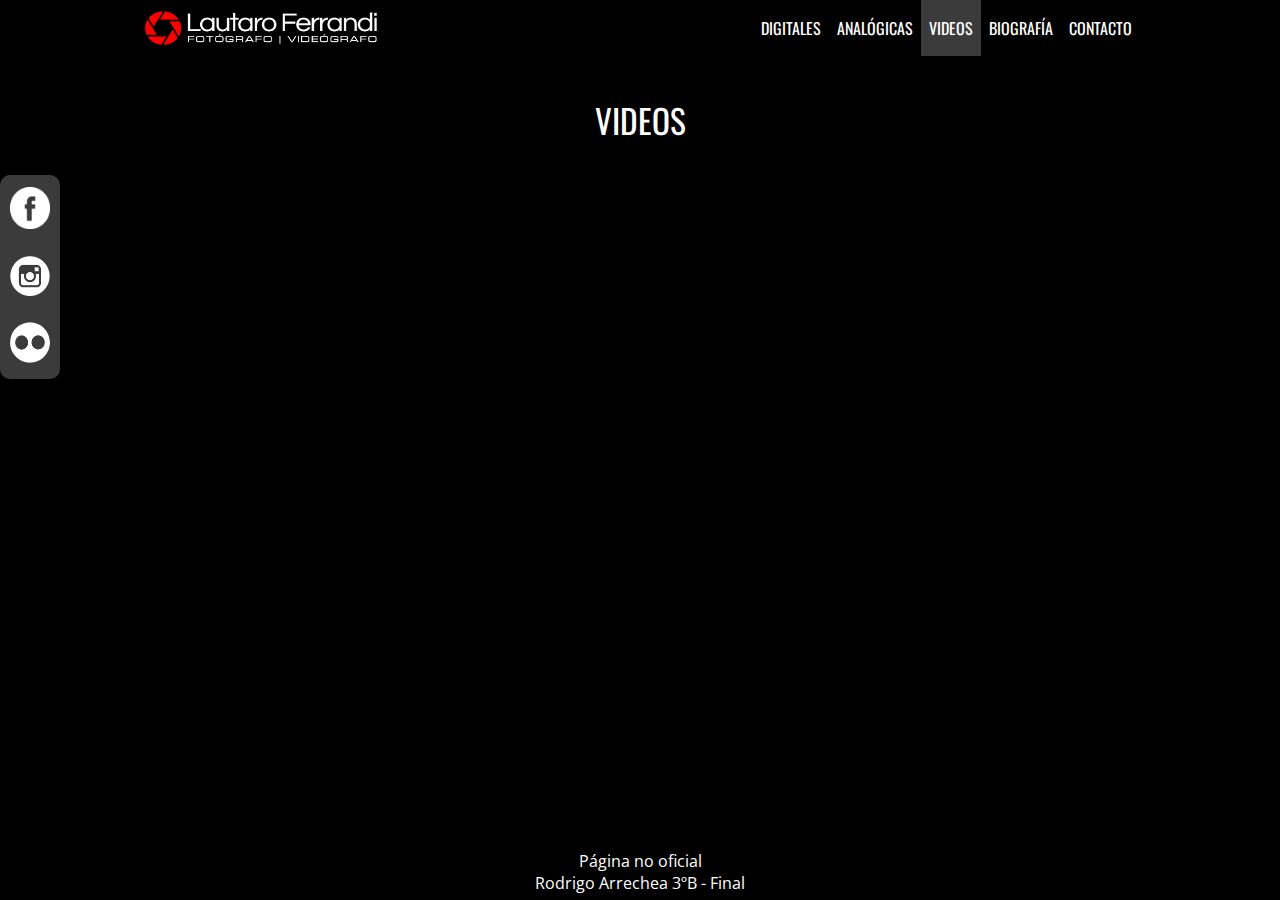
<file: videos.html>
<!doctype html>
<html>
<head>
<meta charset="utf-8">
<title>Videos</title>
<link href="estilos/estilos.css" rel="stylesheet" type="text/css">
<link href="estilos/animate.css" rel="stylesheet">
<link href="https://fonts.googleapis.com/css?family=Oswald" rel="stylesheet">
<link href="https://fonts.googleapis.com/css?family=Open+Sans+Condensed:300" rel="stylesheet">
<link rel="icon" type="image/png" href="favicon.png" sizes="16x16" />
<link href="css/lightbox.css" rel="stylesheet">
<script type="text/javascript">
function MM_swapImgRestore() { //v3.0
  var i,x,a=document.MM_sr; for(i=0;a&&i<a.length&&(x=a[i])&&x.oSrc;i++) x.src=x.oSrc;
}
function MM_preloadImages() { //v3.0
  var d=document; if(d.images){ if(!d.MM_p) d.MM_p=new Array();
    var i,j=d.MM_p.length,a=MM_preloadImages.arguments; for(i=0; i<a.length; i++)
    if (a[i].indexOf("#")!=0){ d.MM_p[j]=new Image; d.MM_p[j++].src=a[i];}}
}

function MM_findObj(n, d) { //v4.01
  var p,i,x;  if(!d) d=document; if((p=n.indexOf("?"))>0&&parent.frames.length) {
    d=parent.frames[n.substring(p+1)].document; n=n.substring(0,p);}
  if(!(x=d[n])&&d.all) x=d.all[n]; for (i=0;!x&&i<d.forms.length;i++) x=d.forms[i][n];
  for(i=0;!x&&d.layers&&i<d.layers.length;i++) x=MM_findObj(n,d.layers[i].document);
  if(!x && d.getElementById) x=d.getElementById(n); return x;
}

function MM_swapImage() { //v3.0
  var i,j=0,x,a=MM_swapImage.arguments; document.MM_sr=new Array; for(i=0;i<(a.length-2);i+=3)
   if ((x=MM_findObj(a[i]))!=null){document.MM_sr[j++]=x; if(!x.oSrc) x.oSrc=x.src; x.src=a[i+2];}
}
</script>
<script src="https://ajax.googleapis.com/ajax/libs/jquery/2.2.4/jquery.min.js"></script>
	<script src="js/script.js"></script>
</head>
<style>
		body {
			background-color:#000000;
	}
</style>

<body onLoad="MM_preloadImages('imagenes/facebook2.png','imagenes/insta2.png','imagenes/flickr2.png')">
	<header>
	<div class="contenedorheader">
	<input type="checkbox" id="btn-menu">
		<label for="btn-menu"><img src="imagenes/logomenu.png" alt width="21" height="19"""></label>
<nav class="menu">
		<ul>
			<li><a href="digitales.html">DIGITALES</a></li>
			<li><a href="analogicas.html">ANALÓGICAS</a></li>
			<li class="active"><a href="videos.html">VIDEOS</a></li>
			<li><a href="biografia.html">BIOGRAFÍA</a></li>
			<li><a href="contacto.html">CONTACTO</a></li>
  </ul>
		</nav>
		<a href=""><a href="index.html"><img src="imagenes/logo.png" width="232" height="34" id="logo"/></a>
		</div>
	</header>
	
<section id="titulo">VIDEOS</section>
		
		<section id="columnas">
  <div class="contenedorcolumnas">
  <article><iframe src="https://player.vimeo.com/video/182803106" width="333" height="280" frameborder="0" webkitallowfullscreen mozallowfullscreen allowfullscreen></iframe>
<p><a href="https://vimeo.com/182803106"></a><a href="https://vimeo.com/user23534301"></a><a href="https://vimeo.com"></a></p><br>
<br>
<iframe src="https://player.vimeo.com/video/181726280" width="333" height="280" frameborder="0" webkitallowfullscreen mozallowfullscreen allowfullscreen></iframe>
<p><a href="https://vimeo.com/181726280"></a><a href="https://vimeo.com/user23534301"></a><a href="https://vimeo.com"></a></p></article>
  <article><iframe src="https://player.vimeo.com/video/144170864" width="333" height="280" frameborder="0" webkitallowfullscreen mozallowfullscreen allowfullscreen></iframe>
<p><a href="https://vimeo.com/144170864"></a><a href="https://vimeo.com/user23534301"></a><a href="https://vimeo.com"></a></p><br>
<br>
<iframe src="https://player.vimeo.com/video/121814964" width="333" height="280" frameborder="0" webkitallowfullscreen mozallowfullscreen allowfullscreen></iframe>
<p><a href="https://vimeo.com/121814964"></a><a href="https://vimeo.com/user23534301"></a><a href="https://vimeo.com"></a></p></article>
  <article></article>
  </div>
</section>
	
	
	<footer>Página no oficial<br>
Rodrigo Arrechea 3ºB - Final</footer>

<div class="social animated fadeInRightBig">
<table width="60" height="204" border="0" id="redes">
  <tbody>
    <tr>
      <td align="center"><a href="https://www.facebook.com/lautaro.ferrandi?fref=ts" target="_blank" onMouseOver="MM_swapImage('facebook','','imagenes/facebook2.png',1)" onMouseOut="MM_swapImgRestore()"><img src="imagenes/facebook1.png" alt="" width="40" height="42" id="facebook"></a></td>
    </tr>
    <tr>
      <td align="center"><a href="https://www.instagram.com/lautaroferrandi/" target="_blank" onMouseOver="MM_swapImage('instagram','','imagenes/insta2.png',1)" onMouseOut="MM_swapImgRestore()"><img src="imagenes/insta1.png" alt="" width="40" height="40" id="instagram"></a></td>
    </tr>
    <tr>
      <td align="center"><a href="https://www.flickr.com/photos/lautaroferrandi/" target="_blank" onMouseOver="MM_swapImage('flickr','','imagenes/flickr2.png',1)" onMouseOut="MM_swapImgRestore()"><img src="imagenes/flickr1.png" alt="" width="40" height="41" id="flickr"></a></td>
    </tr>
  </tbody>
</table>
</div>

<script src="js/lightbox-plus-jquery.js"></script>
</body>
</html>
</file>
<file: estilos/estilos.css>
*{
	margin:0;
	padding:0;
	}

#logo{
	padding-top: 11px;
	margin-left: 5px;
	line-height: 20px;
	width: 100%;
	max-width: 232px;
	}

header{
	width: 100%;
	height: 55px;
	background:#000000;
	position: fixed;
	top: 0;
	z-index:998;
}

.contenedorheader{
	max-width: 1000px;
	height: 55px;
	margin-left: auto;
	margin-right: auto;
	font-family: 'Oswald', sans-serif;
	z-index:999;
}

#btn-menu{
	display: none;
}

header label{
	display:none;
	width:30px;
	height:40px;
	padding:8px;
	border-left:1px solid #FFFFFF;
	float: right;
}

header label:hover{
	cursor: pointer;
	background:#3B3B3B;
}

.menu ul{
	margin:0;
	list-style: none;
	padding: 0;
	display: flex;
	float:right;
	justify-content: flex-end;
}

.menu li:hover{
	background:#3B3B3B;
	}

.menu ul a{
	display:block;
	padding:16px 8px;
	color:#FFFFFF;
	text-decoration:none;
	}


@media (max-width:768px){
	header label{
		display: block;
	}
	
	.menu{
		position: absolute;
		width: auto;
		background:#000000;
		margin-left: -70%;
		transition: all 0.5s;
		top: 55px;
		z-index:998;
	}
	
	.menu ul{
		flex-direction: column;
	}
	
	#btn-menu:checked ~ .menu{
		margin: 0;
	}
	
}

#circulo{
	width: 300px; 
	height: 300px; 
	border-radius: 150px; 
	border-radius: 150px; 
	border-radius: 150px; 
	background:rgba(0,0,0,0.6);
	text-align: center;
	position:absolute;
	top: 50%;
	left: 50%;
	margin-left: -150px;
	margin-top: -150px;
		z-index:1;
}

#nombre{
	font-family: 'Oswald', sans-serif;
	color:#FFFFFF;
	font-size: 27pt;
	}

#rubro{
	font-family: 'Open Sans Condensed', sans-serif;
	color: #FFFFFF;
	font-size: 17pt;
}

#tabla{
	max-width: 170px;
	margin-left: auto;
	margin-right: auto;
}

#titulo{
	font-family: 'Oswald', sans-serif;
	color: #FFFFFF;
	font-size: 25pt;
	text-align: center;
	width: auto;
	margin-top: 95px;
	margin-bottom: 30px;
}

.contenedorcolumnas{
	display:flex;
	justify-content:center;
	flex-wrap:wrap;
	}
	
.contenedorcolumnas img{
	width:100%;
	max-width: 333px;
	height:auto;
	}

.contenedorcolumnas img:hover{
	opacity: 0.4;
	transition: 0.7s;
}
	
#columnas article{
	margin: 25px;
	line-height: 11px;
	max-width: 333px;
}

.contenedorfotos{
	display:flex;
	justify-content:center;
	flex-wrap:wrap;
	}
	
.contenedorfotos img{
	width:100%;
	max-width: 333px;
	height:auto;
	}

.contenedorfotos img:hover{
	opacity: 0.4;
	transition: 0.7s;
}
	
#fotos article{
	line-height: 11px;
	max-width: 333px;
}

.contenedorbiografia{
	display:flex;
	justify-content:center;
	flex-wrap:wrap;
	}
	
.contenedorbiografia img{
	width:100%;
	max-width: 333px;
	height:auto;
	}

.contenedorbiografia img:hover{
	opacity: 0.4;
	transition: 0.7s;
}
	
#biografia article{
	margin: 18px;
	line-height: 11px;
	max-width: 500px;
}

footer{
	background: rgba(0,0,0,0.5);
	width: 100%;
	height: 50px;
	text-align: center;
	color:#FFFFFF;
	font-family: 'Open Sans Condensed', sans-serif;
	font-size: 12pt;
	margin-top: 50px;
	bottom: 0;
}

iframe{
	width: 100%;
}


#forma{
	width:100%;
	max-width:333px;
	height:auto;
	margin:auto;
	background:#3B3B3B;
	padding:10px 20px;
	box-sizing: border-box;
	border-radius: 7px;
	}

#nombres, #apellidos, #email, #telefono, #mensaje, #boton{
	width:100%;
	margin-bottom:20px;
	padding:7px;
	box-sizing:border-box;
	font-size:17px;
	border:none;
	}

#mensaje{
	min-height:100px;
	max-height:200px;
	max-width:100%;
	}

#boton{
	background:#000000;
	color:#FFFFFF;
	padding:20px;
	}
	
#boton:hover{
	cursor:pointer;
	opacity: 0.4;
	}

.textocontacto{
	font-family: 'Roboto Condensed', sans-serif;
	color: #FFFFFF;
	font-size: 25px;
	text-align: center;
}

.servicios{
	font-family: 'Roboto Condensed', sans-serif;
	color: #FFFFFF;
	font-size: 18px;
	text-align:left;
	line-height: 23px;
}

.textobiografia{
	font-family: 'Roboto Condensed', sans-serif;
	color: #FFFFFF;
	font-size: 18px;
	max-width: 500px;
	line-height: 20px;
}

.active{
	background-color: #3B3B3B;
	}

.social{
	max-width: 60px; 
	max-height: 204px;
	width: 100%;
	height: 100%;
	background-color: #3B3B3B;
	position:fixed;
	top:175px;
	left:0;
	z-index:800;
	border-radius: 10px;
}

@media (max-width:955px){
	.social{
		position:absolute;
		left:0;
		top:55px;
		max-width: 30px; 
		max-height: 100px;
	}
	
	#redes img{
		width: 20px;
		height: auto;
	}
	
	#redes{
		width: 30px;
		height: 100px;
	}
}
</file>
